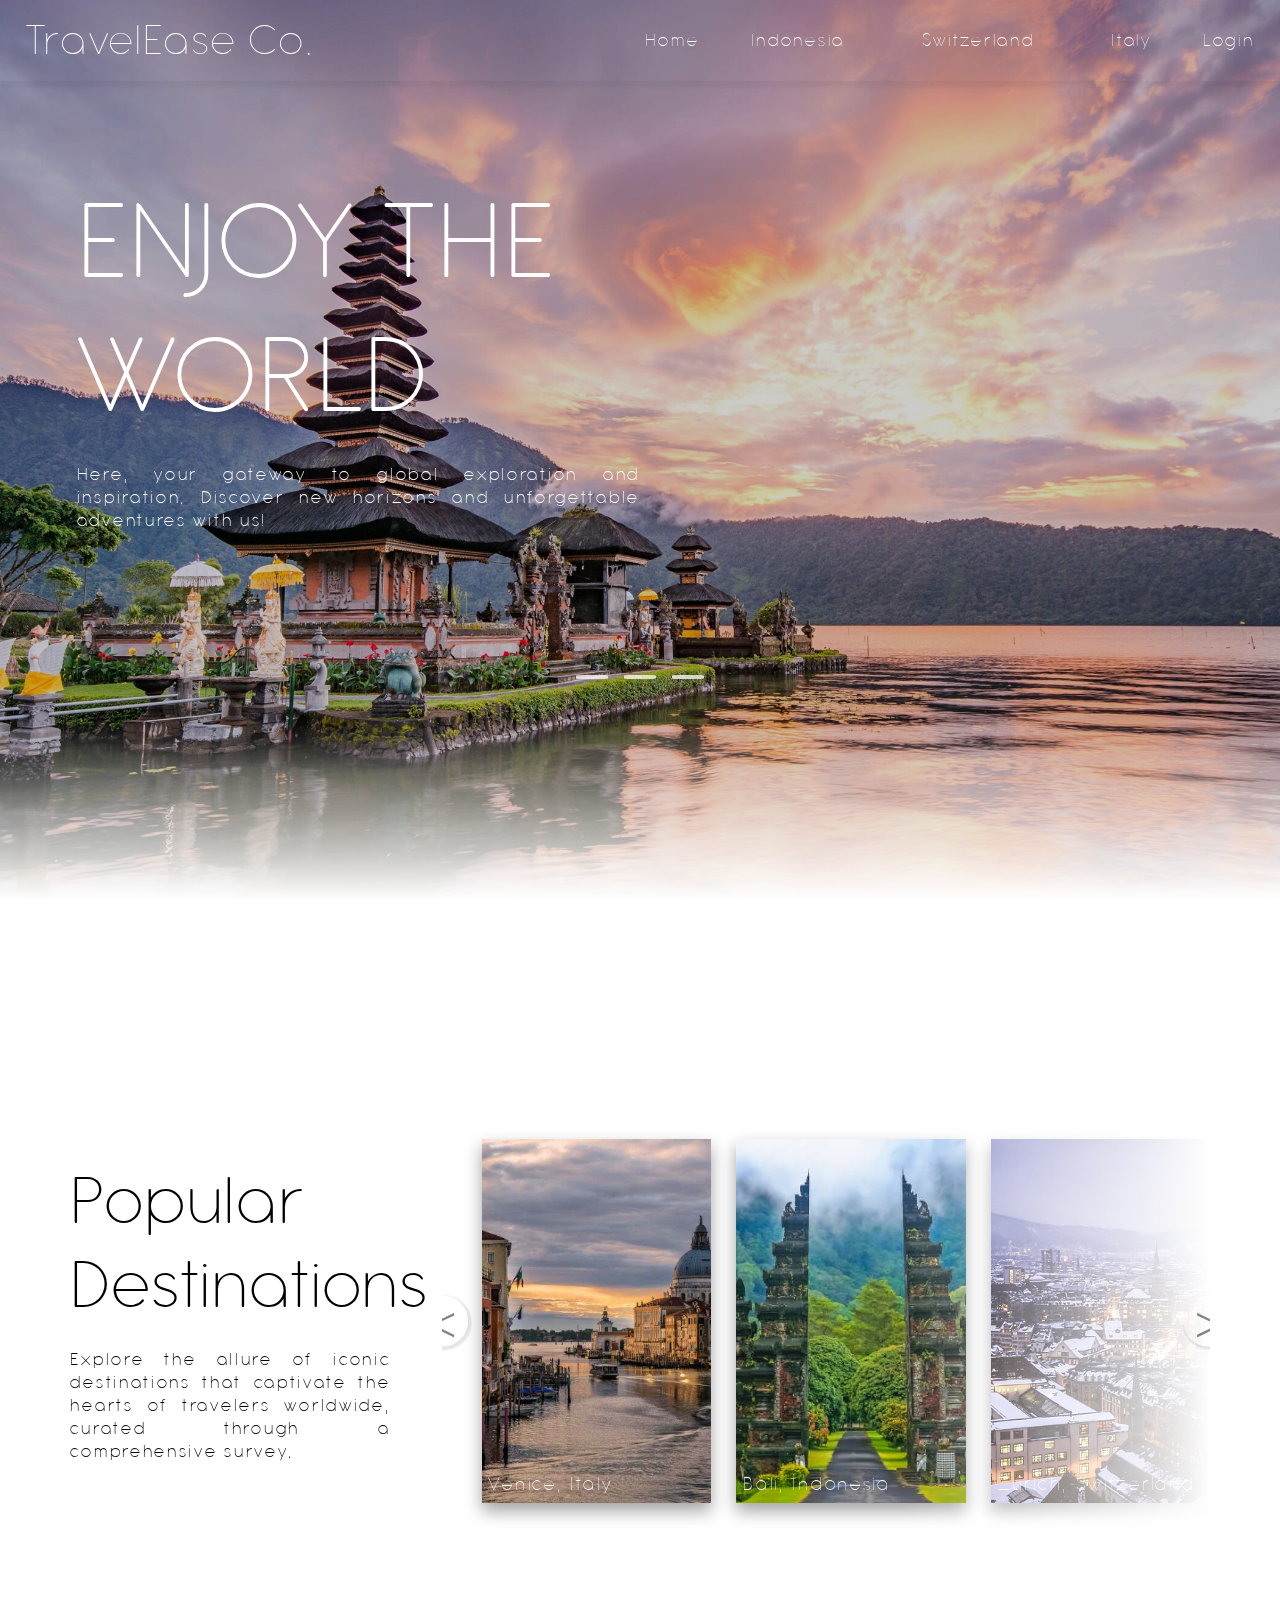
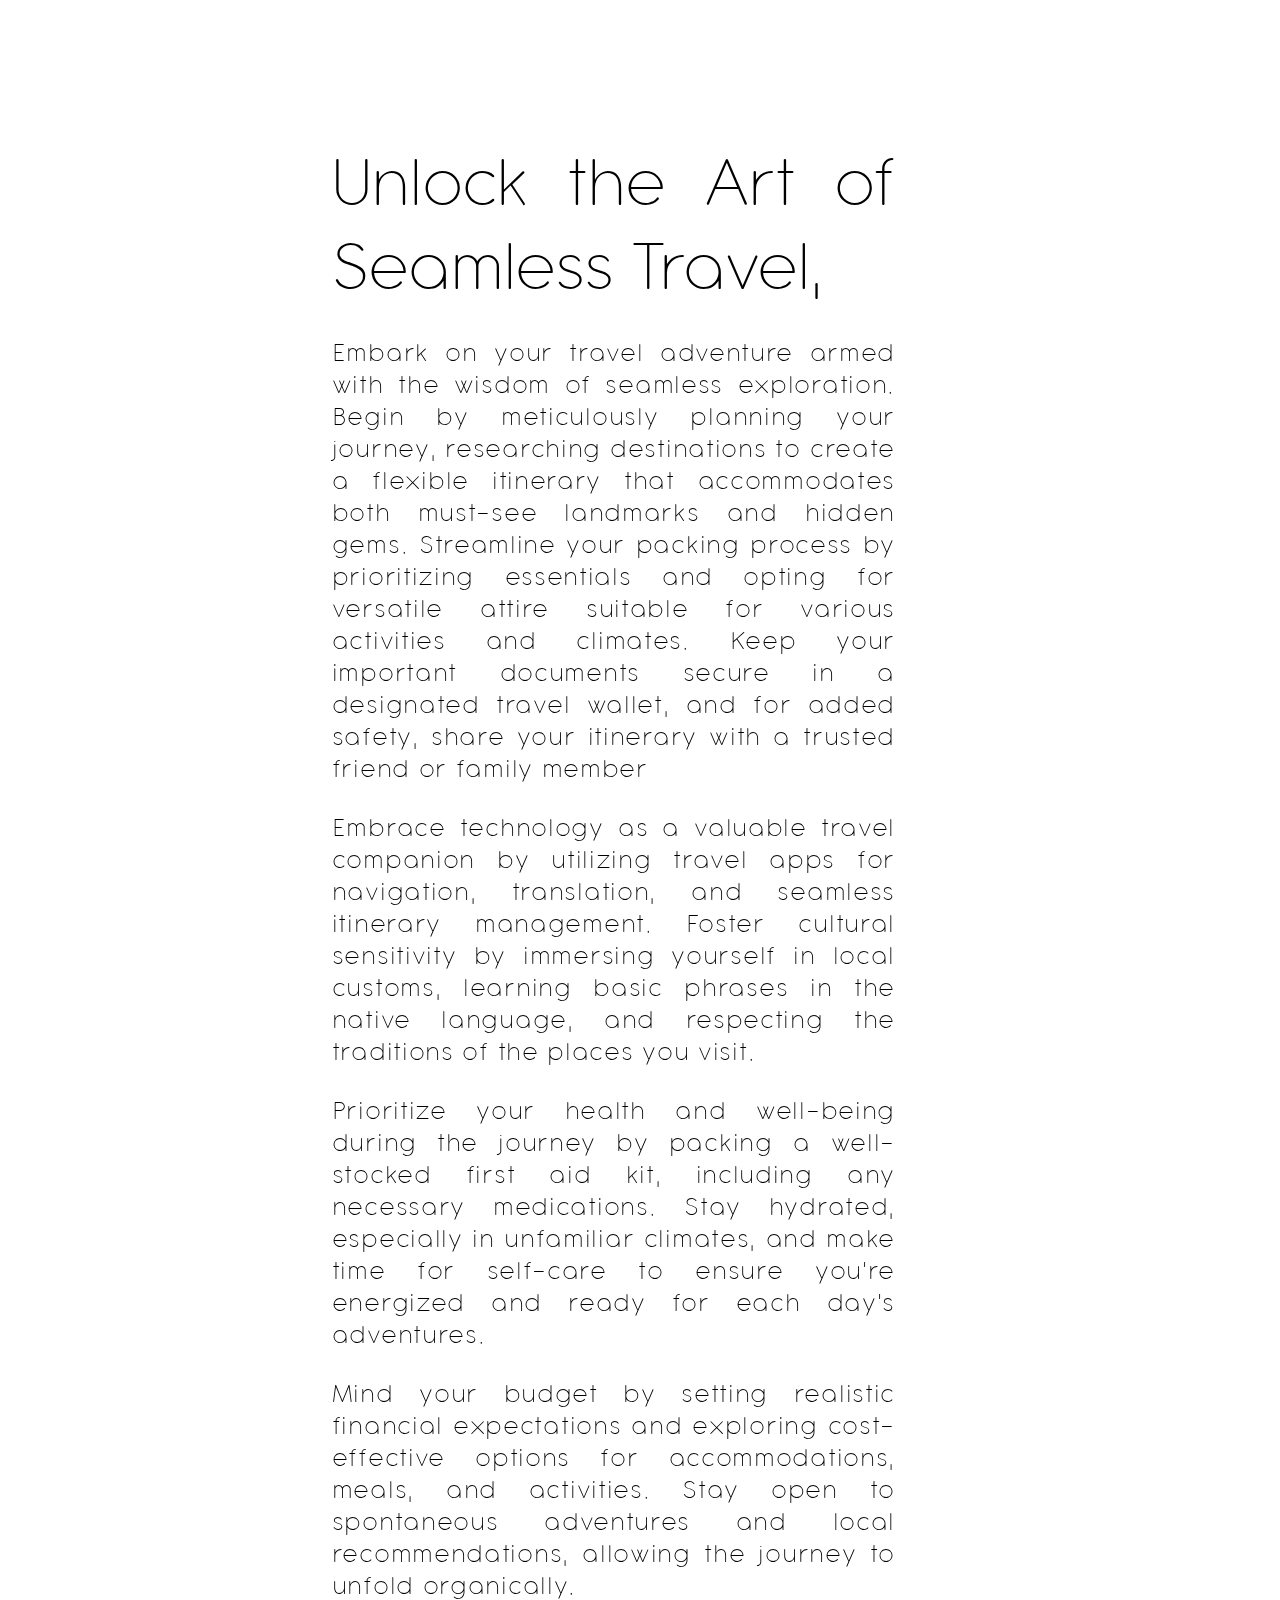
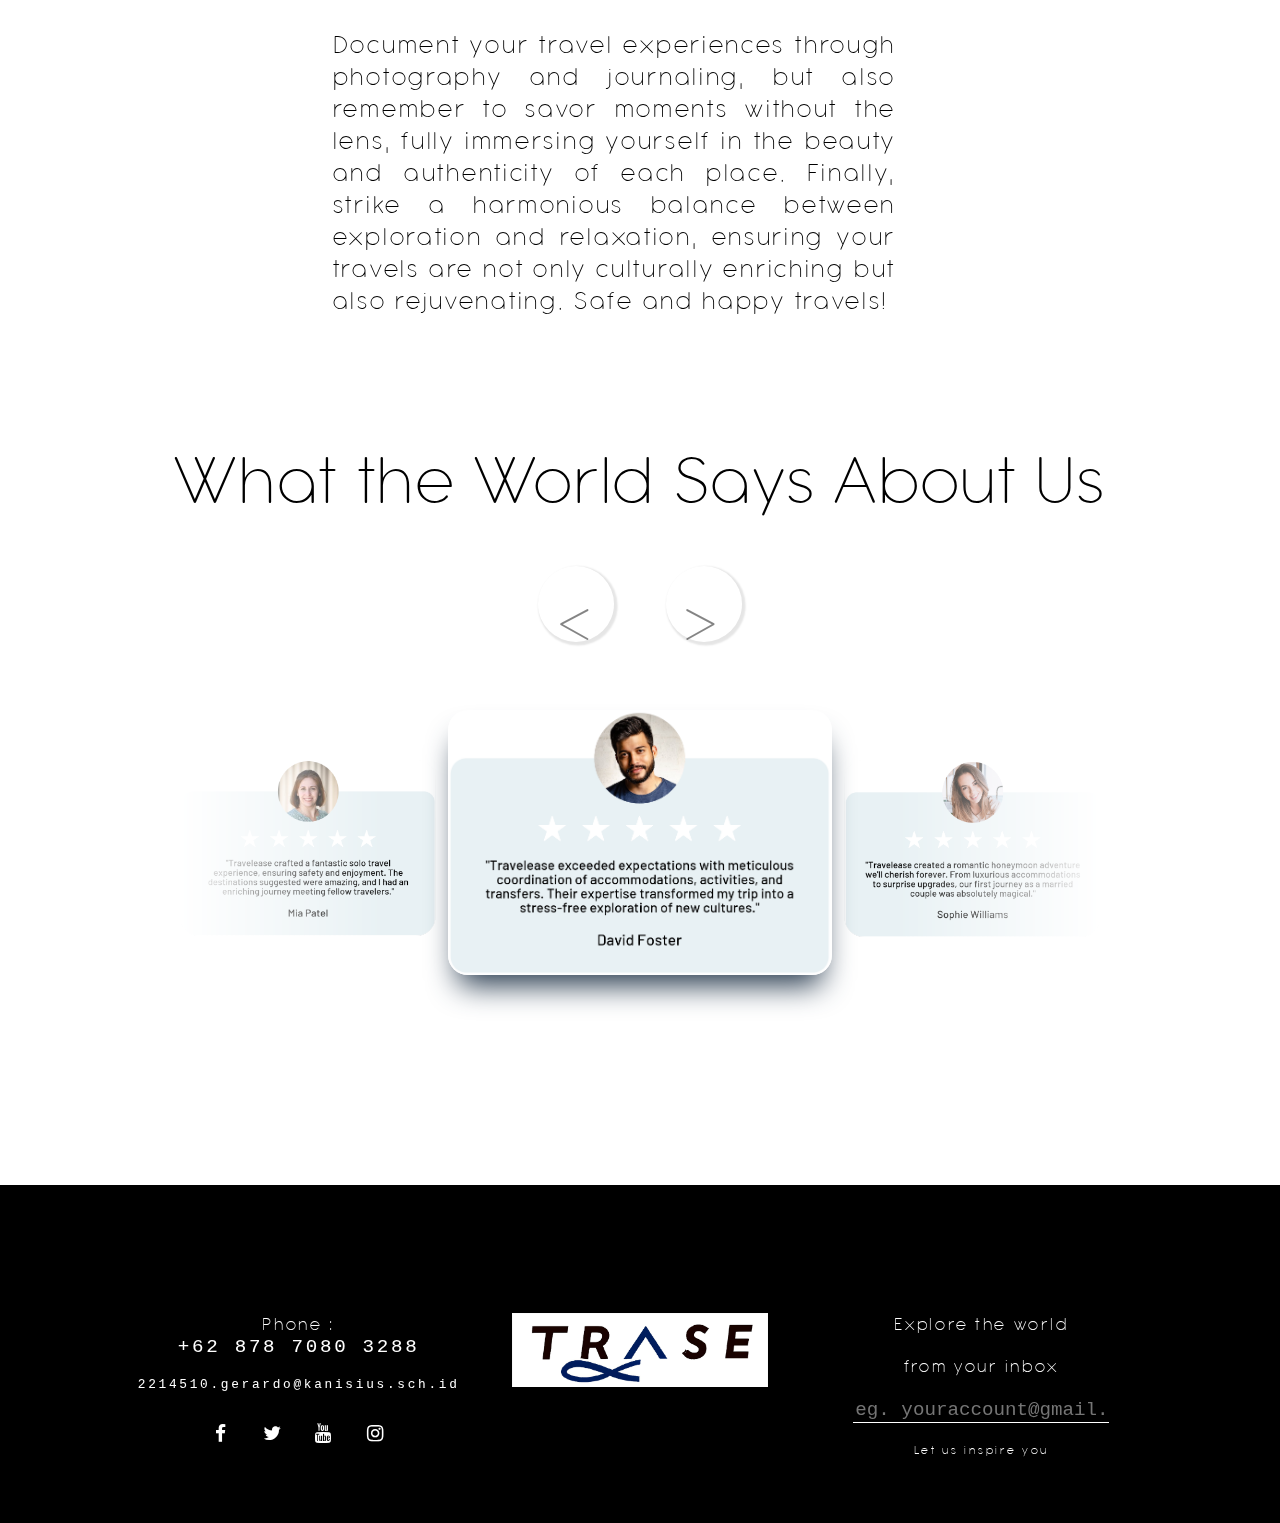
<file: index.html>
<html>
    <head>
        <meta charset="UTF-8">
        <meta name="viewport" content="width=device-width, initial-scale=1.0">
        <title>Travell Website</title>
        <link rel="stylesheet" href="style/style.css">
		<link rel="stylesheet" href="https://cdnjs.cloudflare.com/ajax/libs/font-awesome/4.7.0/css/font-awesome.min.css">
		<link rel="stylesheet" href="style/footer.css">
		<link rel="stylesheet" href="style/stylecomments.css">
    </head>
<body>
	<nav class="navbar" id="navbar">
		<a class="judulnav" href="">TravelEase Co.</a>
		<a href="">Home</a>
		<ul class="nav-list">
			<li class="nav-item">
				<div class="mapel">
					<button class="mapelbtn">Indonesia</button>
					<div class="subbab" id="nav-list1">
					  <a href="Indonesia-Bali.html">Bali</a>
					  <a href="Indonesia-Bajo.html">Labuan Bajo</a>
					</div>
				</div>
			</li>
			<li class="nav-item">
				<div class="mapel">
					<button class="mapelbtn">Switzerland</button>
					<div class="subbab" id="nav-list2">
					  <a href="Swiss-zurich.html">Zurich</a>
					  <a href="Swiss-geneva.html">The Alpines</a>
					</div>
				</div>
			</li>
			<li class="nav-item">
				<div class="mapel">
					<button class="mapelbtn">Italy</button>
					<div class="subbab" id="nav-list3">
					  <a href="Italy-Rome.html">Rome</a>
					  <a href="Italy-Venice.html">Venice</a>
					</div>
				</div>
			</li>
		</ul>
		<a href="Halaman_login.html">Login</a>
	</nav>
<section class="container">
	<div class="slidercontainer">
		<div class="slider">
			<img id="slide1" src="image/bali2.jpeg">
			<img id="slide2" src="image/switzerland.jpg">
			<img id="slide3" src="image/italy.webp">
		</div>
		<header>ENJOY THE WORLD
			<p>Here, your gateway to global exploration and inspiration. Discover new horizons and unforgettable adventures with us!</p>
		</header>
		<div class="slider-nav">
			<a href="#slide1"></a>
			<a href="#slide2"></a>
			<a href="#slide3"></a>
		</div>
	</div>
</section>
<section class="row_relative2">
	<div class="column4 side4">
		Popular Destinations
		<p>Explore the allure of iconic destinations that captivate the hearts of travelers worldwide, curated through a comprehensive survey.</p>
	</div>
	<div class="container2">
		<div id="panahkiri" class="panah"><div class="arrow2">&lt;</div></div>
		<ul class="slider2">
		  <li class="gambar">
			<div class="image-overlay">
				<a href="Italy-Venice.html"><img src="image/venicehalut.jpg" alt="Gambar 1" /></a>
				<div class="image-text" style="font-size: 20px;">Venice, Italy</div>
			</div>
		  </li>
		  <li class="gambar">
			<div class="image-overlay">
				<a href="Indonesia-Bali.html"><img src="image/balihalut.jpg" alt="Gambar 1" /></a>
				<div class="image-text" style="font-size: 20px;">Bali, Indonesia</div>
			</div>
		  </li>
		  <li class="gambar">
			<div class="image-overlay">
				<a href="Swiss-zurich.html"><img src="image/zurichhalut.jpg" alt="Gambar 1" /></a>
				<div class="image-text" style="font-size: 20px;">Zurich, Switzerland</div>
			</div>
		  </li>
		  <li class="gambar">
			<div class="image-overlay">
				<a href="Italy-Rome.html"><img src="image/romehaltu.webp" alt="Gambar 1" /></a>
				<div class="image-text" style="font-size: 20px;">Rome, Italy</div>
			</div>
		  </li>
		  <li class="gambar">
			<div class="image-overlay">
				<a href="Swiss-geneva.html"><img src="image/alpshalut.webp" alt="Gambar 1" /></a>
				<div class="image-text" style="font-size: 20px;">The Alps, Switzerland</div>
			</div>
		  </li>
		  <li class="gambar">
			<div class="image-overlay">
				<a href="Indonesia-Bajo.html"><img src="image/labuanhalut.webp" alt="Gambar 1" /></a>
				<div class="image-text" style="font-size: 20px;">Labuan Bajo, Indonesia</div>
			</div>
		  </li>
		</ul>
		<div id="panahkanan" class="panah"><div class="arrow2">&gt;</div></div>
    </div>
</section>
<main class="row">
		<div class="column5 side5">
		</div>
		<div class="column5 middle5">
			<div class="judul">Unlock the Art of Seamless Travel,</div>
			<p>Embark on your travel adventure armed with the wisdom of seamless exploration. Begin by meticulously planning your journey, researching destinations to create a flexible itinerary that accommodates both must-see landmarks and hidden gems. Streamline your packing process by prioritizing essentials and opting for versatile attire suitable for various activities and climates. Keep your important documents secure in a designated travel wallet, and for added safety, share your itinerary with a trusted friend or family member</p>
			<p>Embrace technology as a valuable travel companion by utilizing travel apps for navigation, translation, and seamless itinerary management. Foster cultural sensitivity by immersing yourself in local customs, learning basic phrases in the native language, and respecting the traditions of the places you visit.</p>
			<p>Prioritize your health and well-being during the journey by packing a well-stocked first aid kit, including any necessary medications. Stay hydrated, especially in unfamiliar climates, and make time for self-care to ensure you're energized and ready for each day's adventures.</p>
			<p>Mind your budget by setting realistic financial expectations and exploring cost-effective options for accommodations, meals, and activities. Stay open to spontaneous adventures and local recommendations, allowing the journey to unfold organically.</p>
			<p>Document your travel experiences through photography and journaling, but also remember to savor moments without the lens, fully immersing yourself in the beauty and authenticity of each place. Finally, strike a harmonious balance between exploration and relaxation, ensuring your travels are not only culturally enriching but also rejuvenating. Safe and happy travels!</p>
			<br>
			<br>
			<br>
		</div>
		<div class="column5 side5">
		</div>
</main>
<section>
	<div class="judul" style="text-align: center;">What the World Says About Us</div>
	<div class="button3cont">
		<p class="buttonwrap"><button role="button" id="prev" class="button3"><div class="arrow">&lt;</div></button></p>
		<p class="buttonwrap"><button role="button" id="next" class="button3"><div class="arrow">&gt;</div></button></p>
	</div>
</section>
<section class="container4">
	<div id="comments" class="comments">
	   <div id='gambar1' class="hideLeft">
		<img src="image/testimoni1.png">
	  </div>
	  <div id='gambar2' class="gambarkiri2">
		<img src="image/testimoni2.png">
	  </div>		
	  <div id='gambar3' class="prev">
		<img src="image/testimoni3.png">
	  </div>
	  <div id='gambar4' class="active">
		<img src="image/testimoni4.png">
	  </div>	
	  <div id='gambar5' class="next">
		<img src="image/testimoni5.png">
	  </div>		
	  <div id='gambar6' class="gambarkanan2">
		<img src="image/testimoni6.png">
	  </div>			
	</div>
</section>



<footer>
	<div class="collumn2 side2">
		Phone : <div class="font2">+62 878 7080 3288</div>
		<p><div class="font2" style="font-size: 1vw;">2214510.gerardo@kanisius.sch.id</div></p>
		<a href="https://www.facebook.com/" class="fa fa-facebook"></a>
		<a href="https://twitter.com/home" class="fa fa-twitter"></a>
		<a href="https://www.youtube.com/@KoleseKanisiusOfficial" class="fa fa-youtube"></a>
		<a href="https://www.instagram.com/kolesekanisius/" class="fa fa-instagram"></a>
	</div>
	<div class="collumn2 middle2">
		<img src="image/logo.png" style="width: 20vw;">
	</div>
	<div class="collumn2 side2">
		Explore the world <p>from your inbox</p>
		<form><input type="email" id="email" name="email" required placeholder="eg. youraccount@gmail.com"></form>
		<p class="isifooter">Let us inspire you</p>
	</div>
</footer>
<script src="script/Comments_script.js"></script>
<script src="script/script_slider.js"></script>
<script src="script/navscript.js"></script>
</body>
</html>
</file>
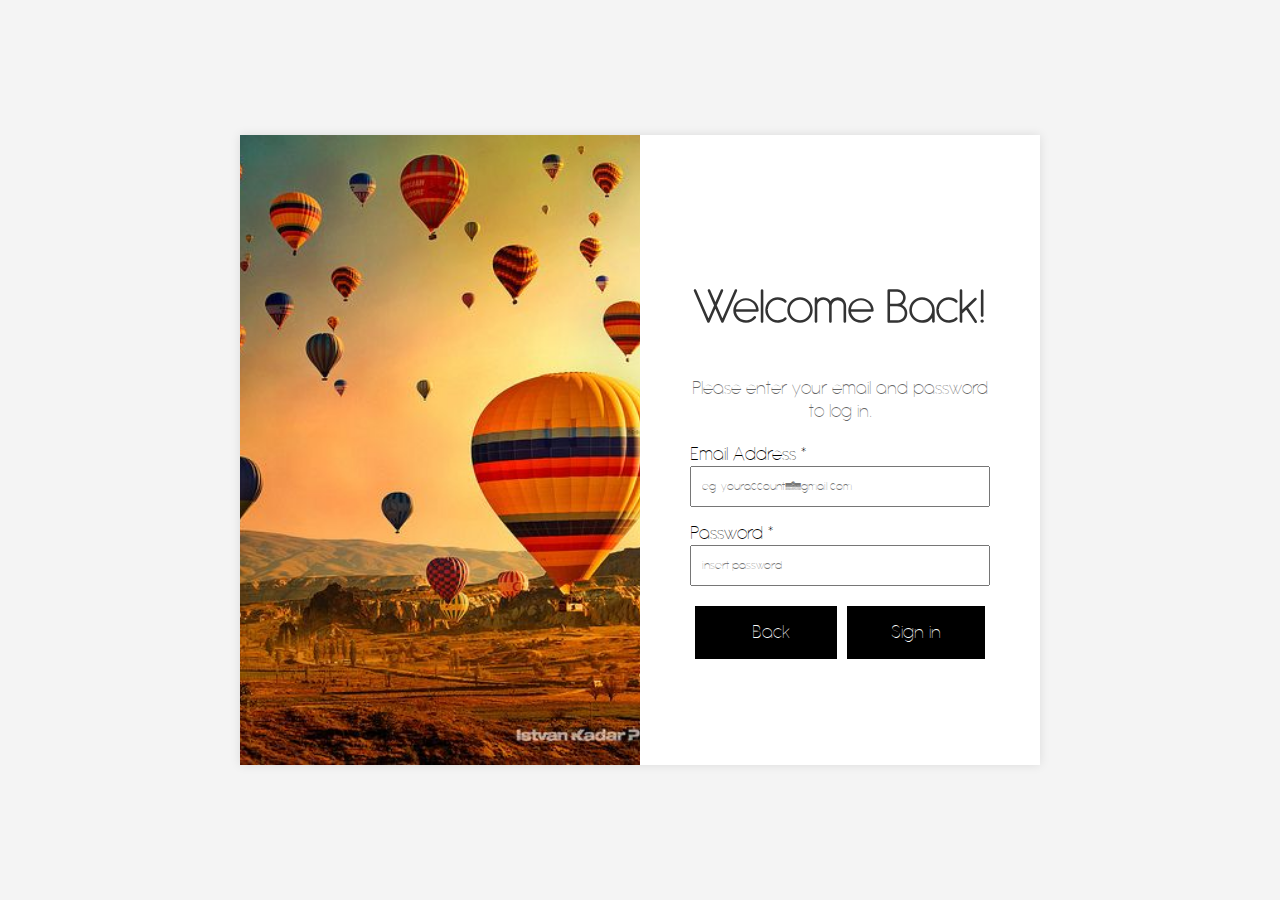
<file: Halaman_login.html>
<!DOCTYPE html>
<html lang="en">
<head>
    <meta charset="UTF-8">
    <meta name="viewport" content="width=device-width, initial-scale=1.0">
    <title>Login Page</title>
    <link rel="stylesheet" href="style/loginpage.css">
</head>
<body>

<div class="container">
    <div class="left-side">
        <img src="image/loginimg.jpg" alt="Background Image">
    </div>
    <div class="right-side">
        <div class="login-form">
            <h2>Welcome Back!</h2>
            <p>Please enter your email and password to log in.</p>

            <form onsubmit="return validateForm()" form action="index.html" method="get">
                <label for="email">Email Address *</label>
                <input type="email" id="email" name="email" required placeholder="eg. youraccount@gmail.com">

                <label for="password">Password *</label>
                <input type="password" id="password" name="password" required placeholder="insert password">

                <div class="buttons">
                    <a href="index.html"><button type="button">Back</button></a>
                    <button type="submit">Sign in</button>
                </div>
            </form>
        </div>
    </div>
</div>

<script src="script/login_script.js"></script>
</body>
</html>
</file>
<file: style/style.css>
@font-face {
	font-family: 'antipaso', 'Courier New', Courier, monospace;
	src: url(antipasto/AntipastoPro-Thin_trial\ 2.ttf);
}

@font-face {
	font-family: 'antipasobld', 'Courier New', Courier, monospace;
	src: url(antipasto/AntipastoPro-Extralight_trial.ttf);
}

@-webkit-keyframes slide {
    100% { left: 0; }
}

@keyframes slide {
    100% { left: 0; }
}

body {
	background-color: #ffffff;
	margin: 0;
	padding: 0;
}

nav {
    display: flex;
	float: right;
	background-color: #00000000;
    height: 9vh;
	max-width: 100%;
	width: 100vw;
	position: fixed;
	align-items: center;
	justify-content: space-between;
	margin: 0;
	z-index: 11;
}

nav a, button, li{
	text-decoration: none;
	color: white;
	padding-right: 2vw;
	font-family: "antipaso";
	font-size: 1.5vw;
	letter-spacing: 0.3vh;
}

nav:hover{
	box-shadow: 0.4vh 0.4vh 0.4vh 0.4vh hsla(0, 0%, 0%, 0.04);
}

.judulnav{
    margin-right: auto;
	padding-left: 2vw;
	font-size: 3.5vw;
}

.nav-list {
    list-style-type: none;
    margin: 0;
    padding: 0;
    display: flex;
    align-items: center;
}

.nav-item {
    margin: 0 1vw;
    width: auto;
}

.mapel .mapelbtn {
    border: none;
    outline: none;
    padding: 1vw;
    background-color: inherit;
    margin: 0;
}

.subbab {
    display: none;
    position: absolute;
    min-width: 160px;
    box-shadow: 0px 16px 16px 0px rgba(0, 0, 0, 0.2);
    z-index: 1;
}

.subbab a {
    float: none;
    padding: 1vw 1.6vh;
    text-decoration: none;
    display: block;
    text-align: left;
	font-family: "antipaso";
	font-size: 1.5vw;
	letter-spacing: 0.3vh;
}

.subbab a:hover {
    background-color: rgba(0, 0, 0, 0.873);
    transition: background-color 1s;
}

.mapel:hover .subbab {
    display: block;
}

.slidercontainer {
	position: relative;
	max-width: 100vw;
	max-height: 130vh;
	margin: 0;
}

.slider {
	display: flex;
	overflow-x: auto;
	scroll-snap-type: x mandatory;
	scroll-behavior: smooth;
	-ms-overflow-style: none;
	scrollbar-width: none;
	
}

.slider::-webkit-scrollbar {
	display: none;
}

.slider img {
	flex: 1 0 100%;
	scroll-snap-align: start;
	object-fit: cover;
	max-width: 100vw;
	max-height: 130vh;
	min-height: 100vh;
	filter: brightness(80%);
	z-index: -1;
	mask-image: linear-gradient(to top, transparent, rgb(255, 255, 255) 20%, rgb(255, 255, 255) 100%);
    -webkit-mask-image: linear-gradient(to top, transparent, rgb(255, 255, 255) 20%, rgb(255, 255, 255) 100%);
}

.slider-nav {
	display: flex;
	column-gap: 1rem;
	position: absolute;
	top: 75%;
	left: 50%;
	transform: translateX(-50%);
}

.slider-nav a {
	width: 2rem;
	height: 0.25rem;
	border-radius: 20%;
	background-color: #fff;
	opacity: 0.75;
	transition: opacity ease 250ms;
}

.slider-nav a:hover {
	opacity: 1;
}
header{
	color: rgb(255, 255, 255);
	padding-right: 2vw;
	font-family: "antipasobld";
	font-size: 9vw;
	letter-spacing: 0.3vh;
	position: absolute;
	top: 50%;
	left: 50%;
	transform: translate(-100%, -80%);
	margin: 2vw;
	z-index: 1;
}

header p{
	color: rgb(255, 255, 255);
	text-align: justify;
	font-size: 1.5vw;
}

.column.side {
    width: calc(100vw/3);
	color: rgb(0, 0, 0);
	padding-right: 4vw;
	font-family: "antipasobld";
	font-size: 8vh;
	letter-spacing: 0.3vh;
}
.column5.side5 {
    width: 25vw;
	color: rgb(0, 0, 0);
	padding-right: 4vw;
	font-family: "antipasobld";
	font-size: 8vh;
	letter-spacing: 0.3vh;
}

.column5.middle5 {
    width: 50vw;
	color: rgb(0, 0, 0);
	padding-right: 4vw;
	font-family: "antipasobld";
	font-size: 3vh;
	letter-spacing: 0.3vh;
	text-align: justify;
}
.column4.side4 {
    width: 25vw;
	color: rgb(0, 0, 0);
	padding-right: 4vw;
	font-family: "antipasobld";
	font-size: 8vh;
	letter-spacing: 0.3vh;
}
.column4.side4 p{
	color: rgb(0, 0, 0);
	font-size: 1.5vw;
	text-align: justify;
}

.column.side p{
	color: rgb(0, 0, 0);
	font-size: 1.5vw;
	text-align: justify;
}

.row {
    display: flex;
	align-items: center;
	justify-content: center;
}

.container2 {
	position: relative;
	max-width: 60vw;
	background-color: rgba(255, 255, 255, 0);
	overflow: hidden;
}
  
.container2 .panah {
	position: absolute;
	top: 50%;
	transform: translateY(-50%);
	height: 4vw;
	width: 4vw;
	cursor: pointer;
	z-index: 3;
}

.panah{
	background-color: rgba(0, 0, 0, 0);
	box-shadow: 0.2vh 0.2vh 0.2vh 0.2vh hsla(0, 0%, 0%, 0.1);
	border-radius: 2vw;
}

.container2 .panah:first-child {
	left: -25px
}
  
.container2 .panah:last-child {
	right: -25px;
}
  
.slider2 {
	display: grid;
	grid-auto-flow: column;
	grid-auto-columns: 35%;
	overflow-y: hidden;
	overflow-x: auto;
	scroll-behavior: smooth;
	mask-image: linear-gradient(to left, transparent, black 40%, black 100%);
    -webkit-mask-image: linear-gradient(to left, transparent, black 40%, black 100%);
}
  
.slider2::-webkit-scrollbar {
	display: none;
}
  
.slider2 .gambar{
	display: flex;
	align-items: center;
	justify-content: center;
	height: 90vh;
	cursor: pointer;
	transition: 0.5s;
}
  
.gambar img {
	width: 100%;
	height: 45%;
	object-fit: cover;
	box-shadow: 0px 8px 16px 0px rgba(0, 0, 0, 0.37);
}
.gambar:hover{
	scale: 1.02;
}
.judul {
	color: rgb(0, 0, 0);
	font-family: "antipasobld";
	font-size: 8vh;
	letter-spacing: 0.3vh;
	text-align: justify;
}

.card3{
    width: 345px;
    height: 454px;
    position: relative;
    font-family: "antipaso";
	box-shadow: 0px 8px 16px 0px rgba(0, 0, 0, 0.37);
}
.card3-img{
    width: 100%;
    height: 10%;
    object-fit: cover;
    transition: 0.5s;
}
.cardisi{
	padding: 1vw;
	display: flex;
	flex-direction: column;
	justify-content: space-between;
}
.row_relative {
    display: flex;
	align-items: center;
	justify-content: center;
}
.row_relative2 {
    display: flex;
	align-items: center;
	justify-content: center;
}
@font-face {
	font-family: 'antipaso';
	src: url(antipasto/AntipastoPro-Thin_trial\ 2.ttf);
}

@font-face {
	font-family: 'antipasobld';
	src: url(antipasto/AntipastoPro-Extralight_trial.ttf);
}
.card{
    width: 15vw;
    height: 25vw;
    display: flex;
    justify-content: center;
    align-items: center;
    position: relative;
    overflow: hidden;
    margin: 1vw;
    font-family: "antipaso";
}
.pad{
    padding: 2vw 5vw 0 5vw;
}
.column.title {
    width: 30vw;
	color: rgb(0, 0, 0);
	padding-right: 4vw;
    font-size: 3vw;
    letter-spacing: 0.5vw;
    text-align: left;
    font-family: "antipasobld";
	letter-spacing: 0.3vh;
}
.isi{
    font-size: 1.5vw;
    font-weight: lighter;
}
.isi2{
    font-size: 15px;
    font-weight: lighter;
    text-align: left;
    color: black;
    text-align: justify;
}
.data{
    font-size: 2vw;
    font-family: 'Courier New', Courier, monospace;
}
.card-img{
    width: 100%;
    height: 100%;
    object-fit: cover;
}
.card-body{
    width: 100%;
    height: 100%;
    top: 0;
    right: -100%;
    position: absolute;
    background: rgba(0, 0, 0, 0.145);
    backdrop-filter: blur(5px);
    color: white;
    display: flex;
    flex-direction: column;
    justify-content: center;
    transition: 1s;
}
.valigntop{
    display: flex;
    align-items: flex-start;
    justify-content: flex-start;
}
.card2{
    width: 20vw;
    height: 40vw;
    position: relative;
    margin: 0 1vw 0 1vw;
    font-family: "antipaso";
}
.card2:hover .card-img2{
    scale: 1.02;
}
.cardtitle{
    padding: 1vw 0 0 0 ;
    font-size: 2vw;
    color: black;
    text-align: left;
}
.card-img2{
    width: 100%;
    height: 60%;
    object-fit: cover;
    box-shadow: 0px 8px 16px 0px rgba(0, 0, 0, 0.37);
    transition: 0.5s;
}

.card:hover .card-body{
    right: 0;
}
.cardbtn1{
    position: relative;
    margin-top: 10px;
    top: 50%;
    width: 100%;
    background-color: rgb(20, 17, 73);
    border: none;
    padding: 0.6vw;
    cursor: pointer;
    font-size: 1.5vw;
    text-align: left;
}
.titledestination{
    text-align: left;
    font-family: "antipaso";
    font-weight: 200;
    font-size: 4vw;
    letter-spacing: 0.3vw;
    display: flex;
    align-items: center;
    margin: 0 0 -4vw 0;
}

.container3 {
	position: relative;
	max-width: 100vw;
	background-color: white;
    overflow: hidden;
    display: flex;
    justify-content: flex-start;
}
  
.container3 .panah2 {
	position: absolute;
	top: 50%;
	transform: translateY(-50%);
	height: 4vw;
	width: 4vw;
	cursor: pointer;
	z-index: 3;
}

.panah2{
	background-color: rgba(0, 0, 0, 0);
	box-shadow: 0.2vh 0.2vh 0.2vh 0.2vh hsla(0, 0%, 0%, 0.1);
	border-radius: 50%;
}

.container3 .panah2:first-child {
	left: -25px;
}
  
.container3 .panah2:last-child {
	right: -25px;
}
  
.slider3 {
	display: grid;
	grid-auto-flow: column;
	grid-auto-columns: 60vw;
	gap: 2vw;
	overflow-x: auto;
    overflow-y: hidden;
	scroll-behavior: smooth;
	mask-image: linear-gradient(to left, transparent, black 40%, black 40%);
    -webkit-mask-image: linear-gradient(to left, transparent, black 40%, black 40%);
}
  
.slider3::-webkit-scrollbar {
	display: none;
}
  
.gambar2{
    position: relative;
	display: flex;
	align-items: center;
	justify-content: center;
	height: 47vw;
	cursor: pointer;
    filter: brightness(90%);
	transition: 0.5s;
    transition: transform 0.5s;
}

.gambar2 img {
    width: 60vw;
    height: 40vw;
    object-fit: cover;
	box-shadow: 10px 8px 16px 0px rgba(0, 0, 0, 0.37);
}
.gambar2:hover{
	transform: scale(1.1);
}
.gambar2.active {
    transform: scale(1.1);
}

.image-overlay {
    position: relative;
}

.image-text {
    position: absolute;
    bottom: 0;
    left: 0;
    width: 100%;
    padding: 3%;
    color: white;
    font-size: 3vw;
    text-align: left;
}

.imageabout{
    width: 40vw;
    box-shadow: 0px 8px 16px 0px rgba(0, 0, 0, 0.37);
    transition: 0.5s;
}
.imageabout:hover{
    scale: 1.1;
}

.column3.left {
    padding: 5vw;
    width: 50vw;
    max-height: 70vw;
	color: rgb(0, 0, 0);
	padding-right: 4vw;
	font-family: "antipasobld";
	font-size: 8vh;
	letter-spacing: 0.3vh;
    display: flex;
    align-items: center;
    justify-content: center;
}
.column3.right {
    padding: 5vw;
    max-height: 70vw;
    width: 50vw;
	color: rgb(0, 0, 0);
	padding-right: 4vw;
	font-family: "antipasobld";
	font-size: 8vh;
	letter-spacing: 0.3vh;
    display: flex;
    align-items: flex-start;
    justify-content: flex-start;
}

.column3.side3 p{
	color: rgb(0, 0, 0);
	font-size: 1.5vw;
	text-align: justify;
}

.pad2{
    padding-right: 5vw;
}
input {
	background-color: black;
    font-family: 'Courier New', Courier, monospace;
    color: rgb(255, 255, 255);
	border: none;
	font-size: 1.5vw;
	border-bottom: 	1px solid white;
}
.arrow2{
    font-size: 4vw;
    color: #0000007b;
    margin: auto !important;
    text-align: center !important;
    padding: 0 !important;
    text-align: center !important;
    display: flex;
    justify-content: center !important;
    align-items: center !important;
}
@media (max-width: 1000px) {
	.slider2 {
		display: grid;
		grid-auto-flow: column;
		grid-auto-columns: 45%;
	}
}
@media (max-width: 800px) {
	.row_relative {
	  	flex-direction: column-reverse;
	  	justify-content: center;
	  	align-items: center;
	}
	.row_relative2{
		flex-direction: column;
	  	justify-content: center;
	  	align-items: center;
	}
	.card2{
		width: 250px;
		height: 600px;
		margin: 0 0 -100px 0;
	}
	.title{
		text-align: center;
	}
	.cardtitle{
		font-size: 20px;
	}
	.isi{
		font-size: 15px;
		text-align: center;
	}
	.column.title {
		width: 300px;
	}
	.column.side {
		text-align: center;
		width: 300px;
		margin-top: 50px;
	}
	.column.side p{
		font-size: 15px;
		text-align: center;
	}
	.container2{
		margin-top: -50px;
		max-width: 90vw;
	}
	.card3{
		width: 345px;
		height: 354px;
	}
	.slider2{
		mask-image: linear-gradient(to left, transparent, black 0%, black 100%);
		-webkit-mask-image: linear-gradient(to left, transparent, black 0%, black 100%);
		display: grid;
		grid-auto-flow: column;
		grid-auto-columns: calc((102%/3));
	}
	.imageabout{
		width: 70vw;
	}
	.column3.right {
		width: 60vw;
	}
	.container2 .panah:first-child {
		left: -15px;
	}
	  
	.container2 .panah:last-child {
		right: -15px;
	}
	.container3 .panah2:first-child {
		left: -15px;
	}
	  
	.container3 .panah2:last-child {
		right: -15px;
	}
	.column5.middle5 {
		width: 90vw;
		padding: 0;
	}
	.column5.side5{
		width: 5vw;
	}
	.column4.side4{
		text-align: center;
		width: 50vw;
		margin: 50px 0 -70px 0;
		padding: 0;
	}
	.column4.side4 p{
		text-align: center;
		width: 50vw;
	}
}
@media (max-width: 600px) {
	.slider2 {
		display: grid;
		grid-auto-flow: column;
		grid-auto-columns: 50%;
	}
	.container2 .panah:first-child {
		left: -10px;
	}
	  
	.container2 .panah:last-child {
		right: -10px;
	}
	.container3 .panah2:first-child {
		left: -10px;
	}
	  
	.container3 .panah2:last-child {
		right: -10px;
	}
	.slider3 {
		display: grid;
		grid-auto-flow: column;
		grid-auto-columns: 60vw;
	}
}
</file>
<file: style/footer.css>
@font-face {
	font-family: 'antipaso';
	src: url(antipasto/AntipastoPro-Thin_trial\ 2.ttf);
}
.fa {
  width: 1.5vw;
  height: 1.5vw;
  text-align: center;
  text-decoration: none;
  border-radius: 50%;
  margin: 1vw;
}

.fa:hover {
  opacity: 0.7;
}

.fa-facebook {
  color: white;
}

.fa-twitter {
  color: white;
}

.fa-youtube {
  color: white;
}

.fa-instagram {
  color: white;
}
footer{
  background-color: rgb(0, 0, 0);
  display: flex;
  align-items: flex-start;
  justify-content: flex-start;
  padding: 10vw 10vw 4vw 10vw;
  text-align: center;
  font-family: 'antipaso', Times, serif;
  font-size: 1.5vw;
  color: white;
  letter-spacing: 0.3vw;
}

.fontangka{
  font-family: 'Courier New', Courier, monospace;
}
.collumn2.side2{
	width: calc(100vw/3);
	color: rgb(255, 255, 255);
	font-family: "antipasobld";
	letter-spacing: 0.3vh;
	text-align: center;
}
.collumn2.middle2{
	width: calc(100vw/3);
	color: rgb(255, 255, 255);
	font-family: "antipasobld";
	letter-spacing: 0.3vh;
	text-align: center;
}
.isifooter{
  font-size: 1vw;
}
.font2{
  font-family: 'Courier New', Courier, monospace;
}
</file>
<file: style/stylecomments.css>
.comments {
    max-width: 100vw;
    max-height: 50vh;
    margin: 0;
    padding: 2vw;
    background-color: white;
    overflow: hidden;
}
#comments {
    position: relative;
    height: 40vw;
    overflow: hidden;
}
#comments div {
    position: absolute;
    transition: transform 400ms, left 400ms, opacity 400ms, z-index 0s;
    opacity: 1;
}
#comments div img {
    width: 30vw;
    transition: width 400ms;
    -webkit-user-drag: none;
    box-shadow: rgb(38, 57, 77) 0px 20px 30px -10px;
    border-radius: 20px;
}
#comments div.hideLeft {
    left: 0%;
    opacity: 0;
    transform: translateY(50%) translateX(-50%);
}

#comments div.prev {
    z-index: 5;
    left: 22%;
    transform: translateY(50px) translateX(-40%);
}

#comments div.prev img {
    width: 20vw;
    mask-image: linear-gradient(to right, transparent, black 80%, black 100%);
    -webkit-mask-image: linear-gradient(to right, transparent, black 80%, black 100%);
}

#comments div.gambarkiri2 img {
    width: 0px;
}
#comments div.active {
    z-index: 10;
    left: 50%;
    transform: translateY(0px) translateX(-50%);
}
#comments div.next {
    z-index: 5;
    left: 78%;
    transform: translateY(50px) translateX(-60%);
}
#comments div.next img {
    width: 20vw;
    mask-image: linear-gradient(to left, transparent, black 80%, black 100%);
    -webkit-mask-image: linear-gradient(to left, transparent, black 80%, black 100%);
}

#comments div.gambarkanan2 img {
    width: 0;
}

.button3cont {
    display: flex;
    align-items: center;
    justify-content: center;
}
.button3{  
    background-color: white;
    box-shadow: 0.2vh 0.2vh 0.2vh 0.2vh hsla(0, 0%, 0%, 0.1);
    width: 6vw;
    height: 6vw;
    border: none;
    border-radius: 50%;
    font-size: 1.5vw;
    padding: 0 !important;
    margin: 2vw !important;
    text-align: center !important;
    display: flex;
    justify-content: center !important;
    align-items: center !important;
}
.arrow{
    font-size: 8vw;
    color: #0000007b;
    margin: auto !important;
    text-align: center !important;
    padding: 0 !important;
    text-align: center !important;
    display: flex;
    justify-content: center !important;
    align-items: center !important;
}
.arrow2{
    font-size: 4vw;
    color: #0000007b;
    margin: auto !important;
    text-align: center !important;
    padding: 0 !important;
    text-align: center !important;
    display: flex;
    justify-content: center !important;
    align-items: center !important;
}
</file>
<file: style/loginpage.css>
@font-face {
	font-family: 'antipaso';
	src: url(antipasto/AntipastoPro-Thin_trial\ 2.ttf);
}

@font-face {
	font-family: 'antipasobld';
	src: url(antipasto/AntipastoPro-Extralight_trial.ttf);
}

body {
    margin: 0;
    padding: 0;
    font-family: 'antipaso', sans-serif;
    background-color: #f4f4f4;
    display: flex;
    justify-content: center;
    align-items: center;
    height: 100vh;
    font-size: 20px;
}

.container {
    display: flex;
    max-width: 70vw;
    min-height: 70vh;
    background-color: #fff;
    box-shadow: 0 0 10px rgba(0, 0, 0, 0.1);
    overflow: hidden;
}

.left-side {
    flex: 1;
    overflow: hidden;
}

.left-side img {
    width: 100%;
    height: 100%;
    object-fit: cover;
}

.right-side {
    flex: 1;
    display: flex;
    justify-content: center;
    align-items: center;
}

.login-form {
    max-width: 300px;
}

.login-form h2 {
    text-align: center;
    font-size: 50px;
    color: #333;
}

.login-form p {
    text-align: center;
    color: #666;
    margin-bottom: 20px;
}

.login-form input {
    width: 100%;
    padding: 10px;
    margin-bottom: 15px;
    box-sizing: border-box;
}
a{
    width: 100%;
    padding: 5px;
    background-color: #000000;
    color: #fff;
    border: none;
    cursor: pointer;
    font-family: 'antipaso';
    margin: 5px;
    font-size: 20p;
    text-align: center;
}
.login-form button {
    width: 100%;
    padding: 5px;
    background-color: #000000;
    color: #fff;
    border: none;
    cursor: pointer;
    font-family: 'antipaso';
    margin: 5px;
    font-size: 20px;
    text-align: center;
}
input {
    font-family: 'antipaso';
    color: black;
}
.buttons{
    display: flex;
}
</file>
